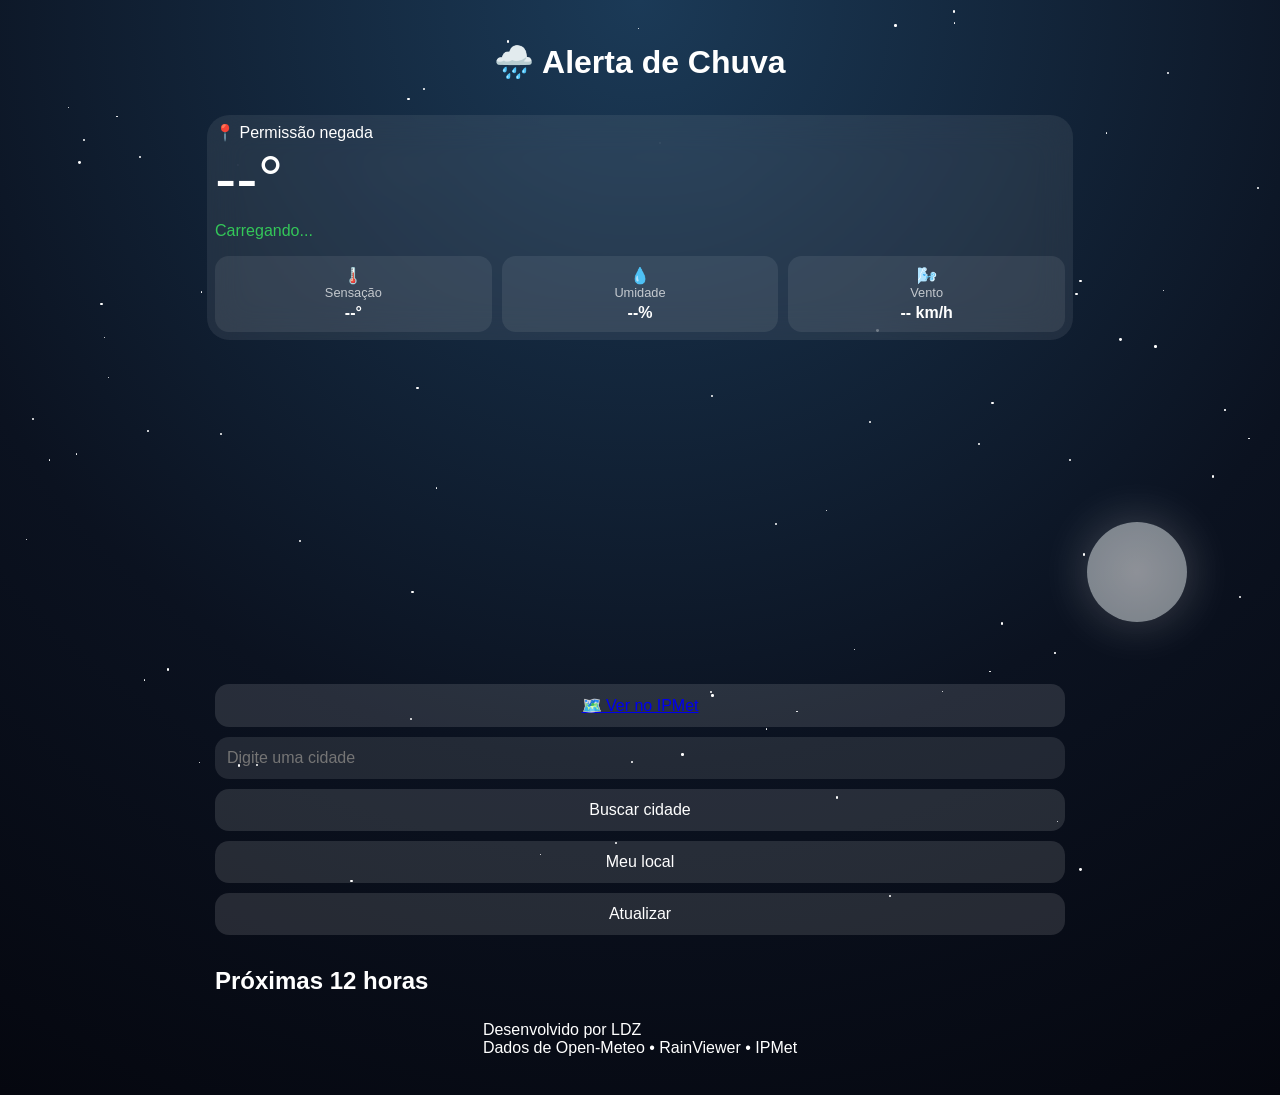
<file: index.html>
<!DOCTYPE html>
<html lang="pt-BR">
<head>
  <meta charset="UTF-8">
  <title>🌧️ Alerta de Chuva</title>
  <meta name="viewport" content="width=device-width, initial-scale=1.0">

  <link rel="stylesheet" href="style.css">
  <script src="script.js" defer></script>
</head>

<body>

<!-- FUNDO -->
<div class="sun"></div>
<div class="moon"></div>
<div class="stars-layer" id="stars"></div>
<div class="rain-layer" id="rain"></div>

<!-- TOPO -->
<header class="topo">
  <h1>🌧️ Alerta de Chuva</h1>
</header>

<!-- RESUMO -->
<section class="resumo-clima">
  <div class="cidade">
    📍 <span id="cidadeAtual">Buscando localização...</span>
  </div>

  <div class="temperatura-principal">
    <span id="tempAtual">--°</span>
  </div>

  <div id="statusChuva" class="status status-verde">
    Carregando...
  </div>

  <p id="descricaoAtual" class="descricao"></p>

  <div class="dados-resumo">
    <div class="item">
      🌡️
      <span>Sensação</span>
      <strong id="sensacaoAtual">--°</strong>
    </div>

    <div class="item">
      💧
      <span>Umidade</span>
      <strong id="umidadeAtual">--%</strong>
    </div>

    <div class="item">
      🌬️
      <span>Vento</span>
      <strong id="ventoAtual">-- km/h</strong>
    </div>
  </div>
</section>

<!-- RADAR -->
<section class="radar">
  <iframe id="mapaRadar" title="Radar" loading="lazy"></iframe>
</section>

<!-- CONTROLES -->
<section class="controles">
    <button id="btnIpmet">
      <a
      href="https://www.ipmetradar.com.br/2mobileGis.php"
      target="_blank"
      rel="noopener noreferrer"
    >
      🗺️ Ver no IPMet
    </a> </button>
  <input id="cidade" type="text" placeholder="Digite uma cidade">
  <button id="btnBuscar"> Buscar cidade </button>
  <button id="btnGPS"> Meu local </button>
  <button id="btnRefresh"> Atualizar </button>
</section>

<!-- PREVISÃO -->
<section class="previsao">
  <h2>Próximas 12 horas</h2>
  <div id="previsao12h"></div>
</section>

  <p>
    <span> Desenvolvido por LDZ <br>
      Dados de Open-Meteo • RainViewer • IPMet 
    </span>
  </p>

</body>
</html>
</file>
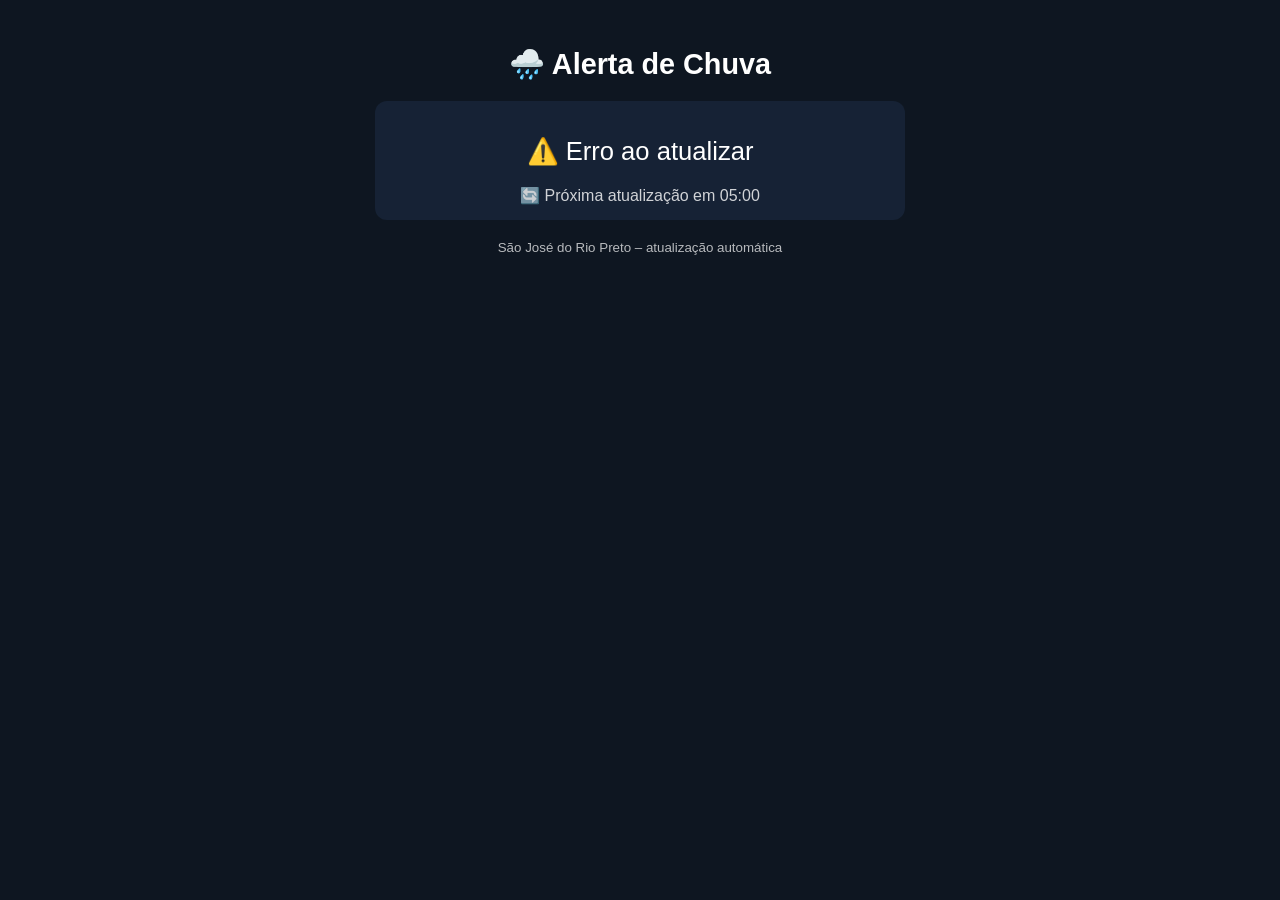
<file: Alerta Chuva Rio Preto.html>
<!DOCTYPE html>
<html lang="pt-br">
<head>
<meta charset="UTF-8">
<title>Alerta de Chuva – SJRP</title>
<meta name="viewport" content="width=device-width, initial-scale=1.0">

<style>
body {
    font-family: Arial, sans-serif;
    background: #0e1621;
    color: white;
    text-align: center;
    padding: 20px;
}
h1 {
    font-size: 1.8em;
}
.status {
    font-size: 1.6em;
    margin: 20px 0;
}
.box {
    background: #162235;
    padding: 15px;
    border-radius: 12px;
    max-width: 500px;
    margin: auto;
}
small {
    opacity: 0.7;
}
</style>
</head>

<body>

<h1>🌧️ Alerta de Chuva</h1>
<div class="box">
    <div class="status" id="status">Carregando...</div>
    <div id="detalhe"></div>
    <div id="contador" style="margin-top:10px; opacity:0.8;"></div>
</div>

<br>
<small>São José do Rio Preto – atualização automática</small>

<script>
const LAT = -20.8113;
const LON = -49.3758;

const INTERVALO = 300; // segundos (5 minutos)
let restante = INTERVALO;

async function atualizar() {
    const url = `https://api.open-meteo.com/v1/forecast?latitude=${LAT}&longitude=${LON}&minutely_15=precipitation_probability,precipitation&timezone=America/Sao_Paulo`;

    try {
        const r = await fetch(url);
        const data = await r.json();

        const prob = Math.max(...data.minutely_15.precipitation_probability.slice(0,4));
        const chuva = Math.max(...data.minutely_15.precipitation.slice(0,4));

        let status = "🟢 Sem chuva";
        if (prob >= 60 || chuva > 0.3) {
            status = "🔴 Chuva se aproximando";
        } else if (prob >= 30) {
            status = "🟡 Chuva possível";
        }

        document.getElementById("status").innerText = status;
        document.getElementById("detalhe").innerHTML =
            `Probabilidade máx.: <b>${prob}%</b><br>
             Precipitação: <b>${chuva.toFixed(2)} mm</b>`;

        restante = INTERVALO; // reseta contador após atualizar

    } catch {
        document.getElementById("status").innerText = "⚠️ Erro ao atualizar";
    }
}

function atualizarContador() {
    const min = Math.floor(restante / 60);
    const seg = restante % 60;

    document.getElementById("contador").innerText =
        `🔄 Próxima atualização em ${String(min).padStart(2,"0")}:${String(seg).padStart(2,"0")}`;

    if (restante > 0) restante--;
}

atualizar();
setInterval(atualizar, INTERVALO * 1000);
setInterval(atualizarContador, 1000);
</script>


</body>
</html>
</file>
<file: style.css>
body {
  font-family: -apple-system, BlinkMacSystemFont, "Segoe UI", sans-serif;
  color: white;
  min-height: 100vh;

  display: flex;
  flex-direction: column;
  align-items: center;

  padding: 14px;
  overflow-x: hidden;

  background: radial-gradient(circle at top, #1b3a57 0%, #0b1220 60%, #05070f 100%);
}

/* ================= CÉU ================= */

.sun, .moon {
  position: fixed;
  width: 100px;
  height: 100px;
  border-radius: 50%;
  transition: all 1s linear;
  z-index: 0;
  pointer-events: none;
}

.sun {
  background: radial-gradient(circle, #ffd76a, #ff9f1c);
  box-shadow: 0 0 80px rgba(255,200,0,0.5);
}

.moon {
  background: radial-gradient(circle, #f5f5f5, #cfd8dc);
  box-shadow: 0 0 50px rgba(255,255,255,0.4);
}

/* ================= ESTRELAS ================= */

.stars-layer {
  position: fixed;
  inset: 0;
  pointer-events: none;
  transition: opacity 1s;
  z-index: 0;
}

.star {
  position: absolute;
  background: white;
  border-radius: 50%;
  animation: twinkle 2s infinite alternate;
}

@keyframes twinkle {
  from { opacity: 0.2; transform: scale(0.8); }
  to   { opacity: 1; transform: scale(1.4); }
}

/* ================= CHUVA ================= */

.rain-layer {
  position: fixed;
  inset: 0;
  pointer-events: none;
  z-index: 0;
}

.drop {
  position: absolute;
  width: 2px;
  height: 110px;
  background: linear-gradient(to bottom, transparent, rgba(255,255,255,0.5));
  animation: rainFall linear infinite;
}

@keyframes rainFall {
  to { transform: translateY(120vh); }
}

/* ================= CONTAINER ================= */

section, header {
  width: min(850px, 100%);
  z-index: 1;
}

/* ================= TOPO ================= */

.topo {
  text-align: center;
  margin-bottom: 12px;
}

/* ================= RESUMO ================= */

.resumo-clima {
  background: rgba(255,255,255,0.08);
  backdrop-filter: blur(18px);
  border-radius: 22px;
  padding: 8px;
  margin-bottom: 0px;
}

.temperatura-principal {
  font-size: 64px;
  font-weight: 200;
}

/* STATUS */

.status {
  margin-top: 6px;
  font-weight: 500;
}

.status-verde { color: #34c759; }
.status-amarelo { color: #ffcc00; }
.status-vermelho { color: #ff3b30; }

.descricao {
  opacity: 0.75;
  margin-top: 6px;
}

/* DADOS */

.dados-resumo {
  display: grid;
  grid-template-columns: repeat(3, 1fr);
  gap: 10px;
  margin-top: 12px;
}

.item {
  background: rgba(255,255,255,0.08);
  padding: 10px;
  border-radius: 14px;
  text-align: center;
}

.item span {
  display: block;
  font-size: 0.8rem;
  opacity: 0.7;
}

.item strong {
  display: block;
  margin-top: 4px;
}

/* ================= CONTROLES ================= */

.controles {
  display: grid;
  gap: 10px;
  margin-bottom: 12px;
}

input, button {
  padding: 12px;
  border-radius: 14px;
  border: none;
  font-size: 1rem;
}

input {
  background: rgba(255,255,255,0.1);
  color: white;
}

button {
  background: rgba(255,255,255,0.12);
  color: white;
  cursor: pointer;
}

button:hover {
  background: rgba(255,255,255,0.3);
}

/* ================= RADAR ================= */

#mapaRadar {
  width: 100%;
  height: 320px;
  border: none;
  border-radius: 18px;
  margin: 10px 0;
}

/* ================= PREVISÃO ================= */

.previsao h2 {
  margin-bottom: 10px;
}

#previsao12h {
  display: grid;
  grid-template-columns: repeat(auto-fit, minmax(160px, 2fr));
  gap: 10px;
}

/* CARDS DE PREVISÃO */
.previsao-card {
  background: rgba(255,255,255,0.08);
  backdrop-filter: blur(16px);
  border-radius: 16px;
  padding: 12px;
  text-align: center;
}

.previsao-card .hora {
  font-size: 0.8rem;
  opacity: 0.7;
}

.previsao-card .temp {
  font-size: 1.3rem;
}
/* ================= BOTÃO IPMET ================= */

.btn-ipmet {
  display: flex;
  align-items: center;
  justify-content: center;

  width: 250px;
  min-height: 36px;

  padding: 12px;
  border-radius: 14px;
  margin-top: 1px;
  margin-bottom: 12px;

  background: linear-gradient(
    135deg,
    rgba(255,255,255,0.15),
    rgba(255,255,255,0.05)
  );

  border: 1px solid rgba(255,255,255,0.15);

  color: white;
  font-weight: 500;

  text-decoration: none; /* remove sublinhado */
  box-shadow: 0 8px 25px rgba(0,0,0,0.25);
  transition: all 0.2s ease;
}

.btn-ipmet:hover {
  background: rgba(255,255,255,0.25);
  transform: translateY(-1px);
}
</file>
